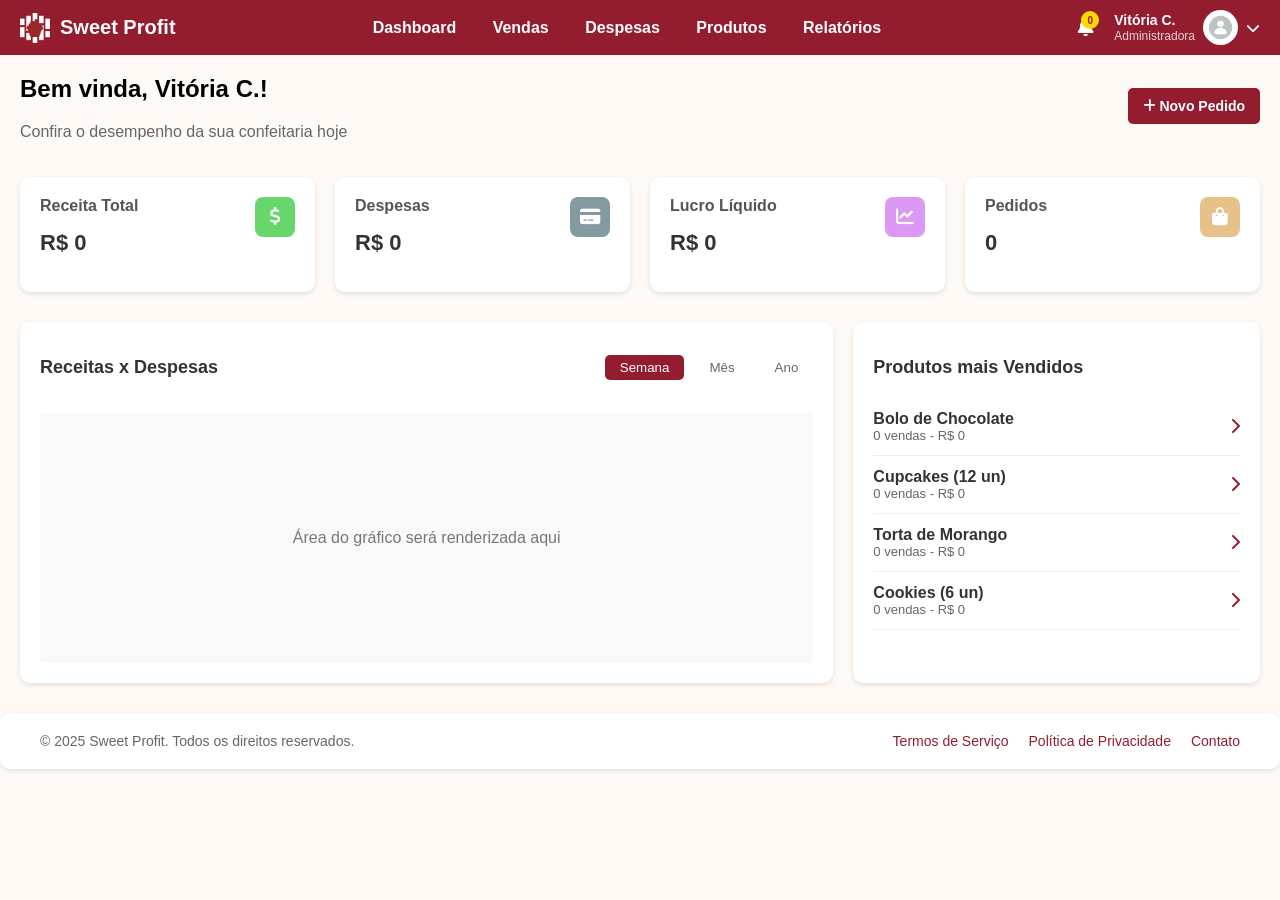
<file: index.html>
<!DOCTYPE html>
<html lang="pt-br">
<head>
    <meta charset="UTF-8">
    <meta name="viewport" content="width=device-width, initial-scale=1.0">
    <title>Sweet Profit - Dashboard</title>
    <link rel="stylesheet" href="style.css">
    <link rel="stylesheet" href="https://cdnjs.cloudflare.com/ajax/libs/font-awesome/6.5.0/css/all.min.css">
</head>
<body>

    <nav class="navbar">
        <div class="logo">
            <img src="images/logoWhite.png" alt="Logo white SP">
            <span>Sweet Profit</span>
        </div>

        <div class="menu">
            <a href="#">Dashboard</a>
            <a href="#">Vendas</a>
            <a href="#">Despesas</a>
            <a href="#">Produtos</a>
            <a href="#">Relatórios</a>
        </div>

        <div class="actions">
            <div class="notification">
                <i class="fas fa-bell"></i>
                <div class="notification-badge">0</div>
                <div class="notification-dropdown">
                    <div class="notification-header">
                        <h3>Notificações</h3>
                    </div>
                    <div class="notification-content">
                        <div class="empty-notifications">
                            Não há notificações para ver
                        </div>
                    </div>
                </div>
            </div>
            <div class="perfil">
                <div class="perfil-info">
                    <span class="nome">Vitória C.</span>
                    <span class="cargo">Administradora</span>
                  </div>
                <img src="images/user.jpg" alt="Foto do Usuário">
                <i class="fas fa-chevron-down seta"></i>

                <div class="perfil-menu">
                    <div class="perfil-header">
                        <span>Logado:</span>
                        <span class="perfil-email">vitoria.cristina@gmail.com</span>
                    </div>
                    <div class="perfil-item">
                        <a href="#"></a><i class="fas fa-user"></i>
                        <span>Meu perfil</span></a>
                    </div>
                    <div class="perfil-item">
                        <a href="#"></a><i class="fas fa-cog"></i>
                        <span>Configurações</span></a>
                    </div>
                    <div class="perfil-item">
                        <a href="#"><i class="fas fa-headset"></i>
                        <span>Suporte</span></a>
                    </div>
                    </a><div class="perfil-item sair">
                        <a href="#"><i class="fas fa-sign-out-alt"></i>
                        <span>Sair</span></a>
                    </div>
                </div>
            </div>
        </div>
    </nav>

    <main class="dashboard">
        <section class="cabecalho">
            <div>
                <h1>Bem vinda, Vitória C.!</h1>
                <p>Confira o desempenho da sua confeitaria hoje</p>
            </div>
            <button class="btn-novo-pedido">
                <a href="#"><i class="fas fa-plus"></i> Novo Pedido</a>
            </button>
        </section>

        <section class="cards">
            <div class="card receita">
                <h3>Receita Total</h3>
                <p class="valor">R$ 0</p>
                <p class="positivo"></p>
                <i class="fa-solid fa-dollar-sign"></i>
            </div>
            
            <div class="card despesas">
                <h3>Despesas</h3>
                <p class="valor">R$ 0</p>
                <p class="negativo"></p>
                <i class="fa-solid fa-credit-card"></i>
            </div>
            
            <div class="card lucro">
                <h3>Lucro Líquido</h3>
                <p class="valor">R$ 0</p>
                <p class="positivo"></p>
                <i class="fas fa-chart-line"></i>
            </div>
            
            <div class="card pedidos">
                <h3>Pedidos</h3>
                <p class="valor">0</p>
                <p class="positivo"></p>
                <i class="fas fa-shopping-bag"></i>
            </div>
        </section>
    </main>

    <section class="graficos-produtos">
        <div class="grafico-container">
            <div class="grafico-header">
                <h2>Receitas x Despesas</h2>
                <div class="periodo-botoes">
                    <button class="periodo-ativo">Semana</button>
                    <button>Mês</button>
                    <button>Ano</button>
                </div>
            </div>
            <div class="grafico-placeholder">
                <!-- Espaço para o gráfico (vai ser substituído pelo grráfico na hora de desenvolver o back) -->
                <p>Área do gráfico será renderizada aqui</p>
            </div>
        </div>

        <div class="produtos-container">
            <h2>Produtos mais Vendidos</h2>
            <div class="lista-produtos">
                <div class="produto">
                    <div class="produto-info">
                        <span class="produto-nome">Bolo de Chocolate</span>
                        <span class="produto-detalhes">0 vendas - R$ 0</span>
                    </div>
                    <i class="fas fa-chevron-right"></i>
                </div>
                <div class="produto">
                    <div class="produto-info">
                        <span class="produto-nome">Cupcakes (12 un)</span>
                        <span class="produto-detalhes">0 vendas - R$ 0</span>
                    </div>
                    <i class="fas fa-chevron-right"></i>
                </div>
                <div class="produto">
                    <div class="produto-info">
                        <span class="produto-nome">Torta de Morango</span>
                        <span class="produto-detalhes">0 vendas - R$ 0</span>
                    </div>
                    <i class="fas fa-chevron-right"></i>
                </div>
                <div class="produto">
                    <div class="produto-info">
                        <span class="produto-nome">Cookies (6 un)</span>
                        <span class="produto-detalhes">0 vendas - R$ 0</span>
                    </div>
                    <i class="fas fa-chevron-right"></i>
                </div>
            </div>
        </div>
    </section>

    <footer class="rodape">
        <div class="rodape-conteudo">
            <p>© 2025 Sweet Profit. Todos os direitos reservados.</p>
            <div class="rodape-links">
                <a href="#">Termos de Serviço</a>
                <a href="#">Política de Privacidade</a>
                <a href="#">Contato</a>
            </div>
        </div>
    </footer>
    
    <script src="script.js"></script>
</body>
</html>
</file>
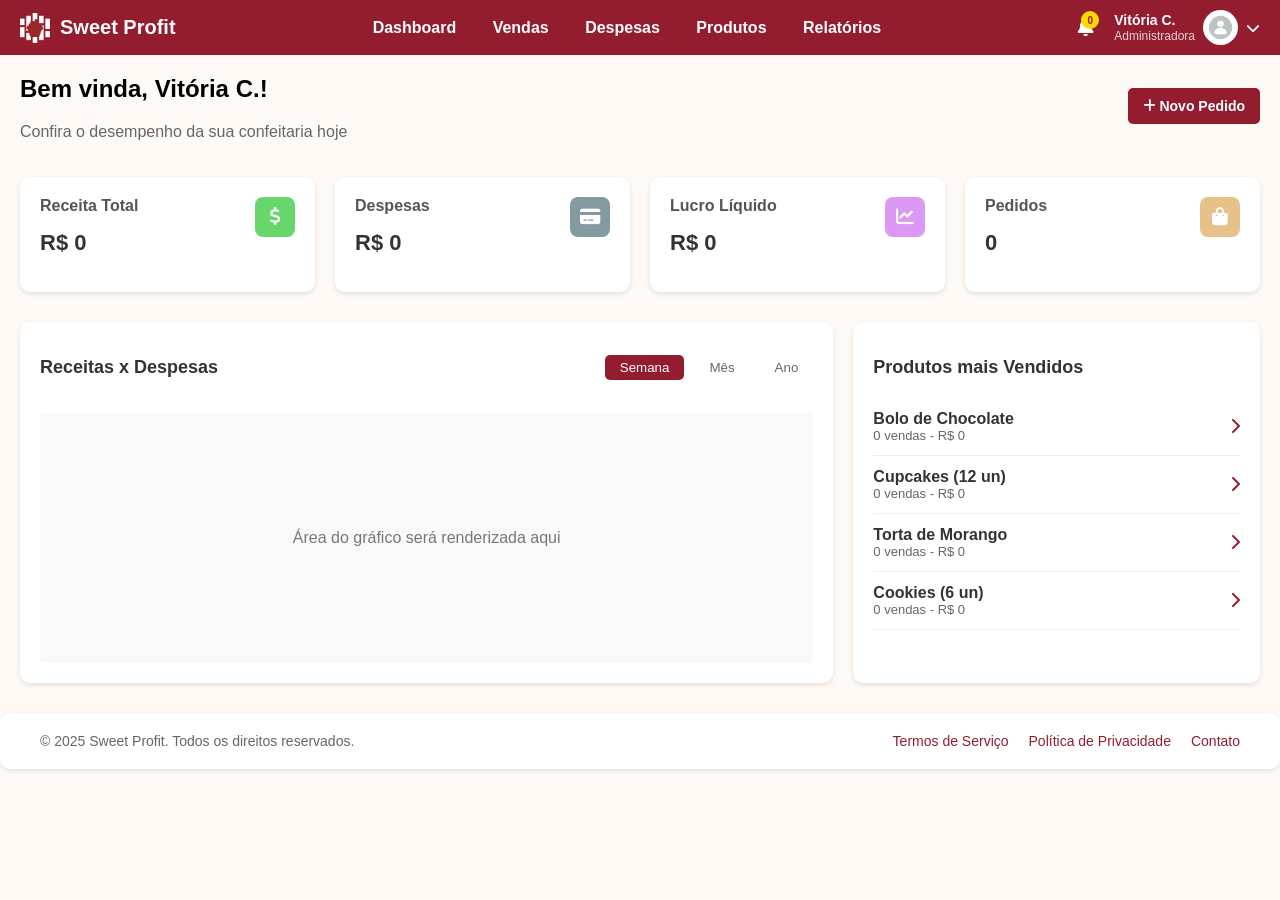
<file: Html/index.html>
<!DOCTYPE html>
<html lang="pt-br">
<head>
    <meta charset="UTF-8">
    <meta name="viewport" content="width=device-width, initial-scale=1.0">
    <title>Sweet Profit - Dashboard</title>
    <link rel="stylesheet" href="../Css/style.css">
    <link rel="stylesheet" href="https://cdnjs.cloudflare.com/ajax/libs/font-awesome/6.5.0/css/all.min.css">
</head>
<body>

    <nav class="navbar">
        <div class="logo">
            <img src="../images/logoWhite.png" alt="Logo white SP">
            <span>Sweet Profit</span>
        </div>

        <div class="menu">
            <a href="#">Dashboard</a>
            <a href="#">Vendas</a>
            <a href="#">Despesas</a>
            <a href="#">Produtos</a>
            <a href="#">Relatórios</a>
        </div>

        <div class="actions">
            <div class="notification">
                <i class="fas fa-bell"></i>
                <div class="notification-badge">0</div>
                <div class="notification-dropdown">
                    <div class="notification-header">
                        <h3>Notificações</h3>
                    </div>
                    <div class="notification-content">
                        <div class="empty-notifications">
                            Não há notificações para ver
                        </div>
                    </div>
                </div>
            </div>
            <div class="perfil">
                <div class="perfil-info">
                    <span class="nome">Vitória C.</span>
                    <span class="cargo">Administradora</span>
                  </div>
                <img src="../images/user.jpg" alt="Foto do Usuário">
                <i class="fas fa-chevron-down seta"></i>

                <div class="perfil-menu">
                    <div class="perfil-header">
                        <span>Logado:</span>
                        <span class="perfil-email">vitoria.cristina@gmail.com</span>
                    </div>
                    <div class="perfil-item">
                        <a href="#"></a><i class="fas fa-user"></i>
                        <span>Meu perfil</span></a>
                    </div>
                    <div class="perfil-item">
                        <a href="#"></a><i class="fas fa-cog"></i>
                        <span>Configurações</span></a>
                    </div>
                    <div class="perfil-item">
                        <a href="#"><i class="fas fa-headset"></i>
                        <span>Suporte</span></a>
                    </div>
                    </a><div class="perfil-item sair">
                        <a href="#"><i class="fas fa-sign-out-alt"></i>
                        <span>Sair</span></a>
                    </div>
                </div>
            </div>
        </div>
    </nav>

    <main class="dashboard">
        <section class="cabecalho">
            <div>
                <h1>Bem vinda, Vitória C.!</h1>
                <p>Confira o desempenho da sua confeitaria hoje</p>
            </div>
            <button class="btn-novo-pedido">
                <a href="#"><i class="fas fa-plus"></i> Novo Pedido</a>
            </button>
        </section>

        <section class="cards">
            <div class="card receita">
                <h3>Receita Total</h3>
                <p class="valor">R$ 0</p>
                <p class="positivo"></p>
                <i class="fa-solid fa-dollar-sign"></i>
            </div>
            
            <div class="card despesas">
                <h3>Despesas</h3>
                <p class="valor">R$ 0</p>
                <p class="negativo"></p>
                <i class="fa-solid fa-credit-card"></i>
            </div>
            
            <div class="card lucro">
                <h3>Lucro Líquido</h3>
                <p class="valor">R$ 0</p>
                <p class="positivo"></p>
                <i class="fas fa-chart-line"></i>
            </div>
            
            <div class="card pedidos">
                <h3>Pedidos</h3>
                <p class="valor">0</p>
                <p class="positivo"></p>
                <i class="fas fa-shopping-bag"></i>
            </div>
        </section>
    </main>

    <section class="graficos-produtos">
        <div class="grafico-container">
            <div class="grafico-header">
                <h2>Receitas x Despesas</h2>
                <div class="periodo-botoes">
                    <button class="periodo-ativo">Semana</button>
                    <button>Mês</button>
                    <button>Ano</button>
                </div>
            </div>
            <div class="grafico-placeholder">
                <!-- Espaço para o gráfico (vai ser substituído pelo grráfico na hora de desenvolver o back) -->
                <p>Área do gráfico será renderizada aqui</p>
            </div>
        </div>

        <div class="produtos-container">
            <h2>Produtos mais Vendidos</h2>
            <div class="lista-produtos">
                <div class="produto">
                    <div class="produto-info">
                        <span class="produto-nome">Bolo de Chocolate</span>
                        <span class="produto-detalhes">0 vendas - R$ 0</span>
                    </div>
                    <i class="fas fa-chevron-right"></i>
                </div>
                <div class="produto">
                    <div class="produto-info">
                        <span class="produto-nome">Cupcakes (12 un)</span>
                        <span class="produto-detalhes">0 vendas - R$ 0</span>
                    </div>
                    <i class="fas fa-chevron-right"></i>
                </div>
                <div class="produto">
                    <div class="produto-info">
                        <span class="produto-nome">Torta de Morango</span>
                        <span class="produto-detalhes">0 vendas - R$ 0</span>
                    </div>
                    <i class="fas fa-chevron-right"></i>
                </div>
                <div class="produto">
                    <div class="produto-info">
                        <span class="produto-nome">Cookies (6 un)</span>
                        <span class="produto-detalhes">0 vendas - R$ 0</span>
                    </div>
                    <i class="fas fa-chevron-right"></i>
                </div>
            </div>
        </div>
    </section>

    <footer class="rodape">
        <div class="rodape-conteudo">
            <p>© 2025 Sweet Profit. Todos os direitos reservados.</p>
            <div class="rodape-links">
                <a href="#">Termos de Serviço</a>
                <a href="#">Política de Privacidade</a>
                <a href="#">Contato</a>
            </div>
        </div>
    </footer>
    
    <script src="../script.js"></script>
</body>
</html>
</file>
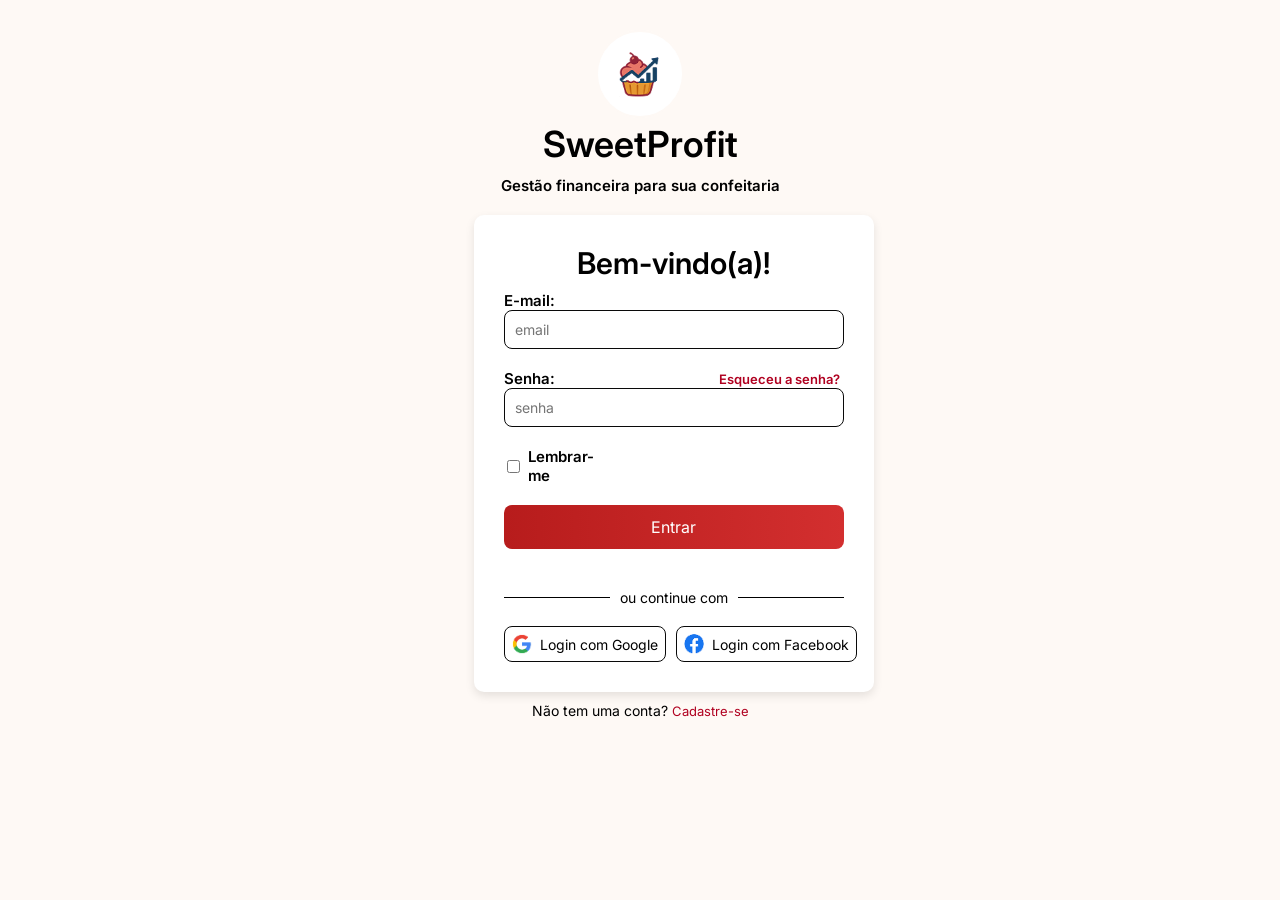
<file: Html/logo.html>
<!DOCTYPE html>
<html lang="pt-br">
 
<head>
    <meta charset="UTF-8">
    <meta name="viewport" content="width=device-width, initial-scale=1.0">
    <link href="../Css/logo.css" rel="stylesheet">
    <link rel="preconnect" href="https://fonts.googleapis.com">
    <link rel="preconnect" href="https://fonts.gstatic.com" crossorigin>
    <link
        href="https://fonts.googleapis.com/css2?family=Inter:ital,opsz,wght@0,14..32,100..900;1,14..32,100..900&display=swap"
        rel="stylesheet">
    <script href="../logo.js"></script>

    <title>SweetProfit</title>
</head>

<body>
    <div class="Conteiner-log">
        <img class="logo" src="../images/logo.png" alt="imagem do logo">

        <h1>SweetProfit</h1>

        <p>Gestão financeira para sua confeitaria</p>
    </div>

    <div class="container">

        <h1 class="title">Bem-vindo(a)!</h1>
        <form>
            <div class="input">
                <label class="important">E-mail:</label>
                <input type="email" id="email" placeholder="email" required>
            </div>

            <div class="input">
                <label class="important" for="senha">Senha: <span class="forgot-password"><a
                            href="../Html/remember.html">Esqueceu a senha?</a></span></label>
                <input type="password" id="senha" placeholder="senha" required>
            </div>

            <div class="remember">
                <input type="checkbox" id="remember">
                <label class="rmb">Lembrar-me</label>

            </div>

            <button type="submit" class="login-btn">Entrar</button>

            <div class="line"><span>ou continue com</span></div>

            <div class="social">
                <button type="submit"><img src="../images/gmail.png">Login com Google</button>
                <button><img src="../images/facebook.png">Login com Facebook</button>

            </div>
        </form>

    </div>
    <div class="signup">
        Não tem uma conta? <a class="link" href="../Html/register.html">Cadastre-se</a>
    </div>

</body>

</html>
</file>
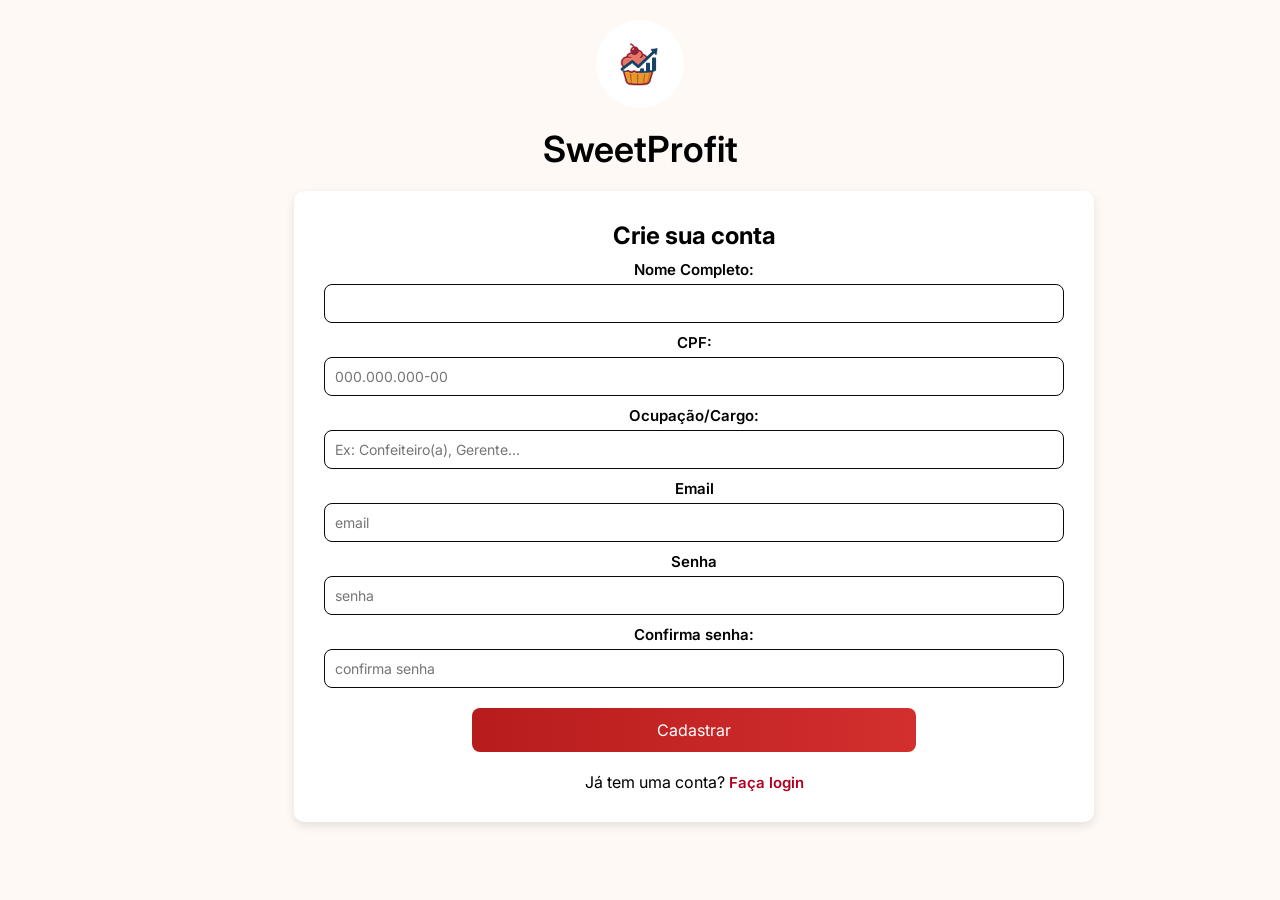
<file: Html/register.html>
<!DOCTYPE html>
<html lang="en">

<head>
    <meta charset="UTF-8">
    <meta name="viewport" content="width=device-width, initial-scale=1.0">
    <link rel="preconnect" href="https://fonts.googleapis.com">
    <link rel="preconnect" href="https://fonts.gstatic.com" crossorigin>
    <link
        href="https://fonts.googleapis.com/css2?family=Inter:ital,opsz,wght@0,14..32,100..900;1,14..32,100..900&display=swap"
        rel="stylesheet">
    <link href="../Css/registre.css" rel="stylesheet">
    
    <title>Cadastro - SweetProfit</title>
</head>

<body>
    <div class="container">
        <img class="logo" src="../images/logo.png" alt="logo">
        <h1>SweetProfit</h1>

        <div class="container-box">
            <h2>Crie sua conta</h2>

            <form id="register">

                <div class="input">
                    <label for="name">Nome Completo:</label>
                    <input type="text" id="name" required>
                      <div class="idnd">
                        <label for="cpf">CPF:</label>
                        <input class="identidade" type="text" id="cpf" maxlength="14" placeholder="000.000.000-00" required>
                    
                        <label for="ocupacao">Ocupação/Cargo:</label>
                        <input class="identidade" type="text" id="occupation" placeholder="Ex: Confeiteiro(a), Gerente..." required>
                    </div>
                    <label for="email">Email</label>
                    <input type="email" id="email" placeholder="email" required>

                    <label for="senha">Senha</label>
                    <input type="password" id="senha" placeholder="senha" required>

                    <label for="confirma">Confirma senha:</label>
                    <input type="password" id="confirm" placeholder="confirma senha" required>


                </div>

                <button>Cadastrar</button>

            </form>
            <p>Já tem uma conta? <a href="../Html/logo.html">Faça login</a></p>

        </div>

    </div>

</body>
<script src="../script/registre.js"></script>

</html>
</file>
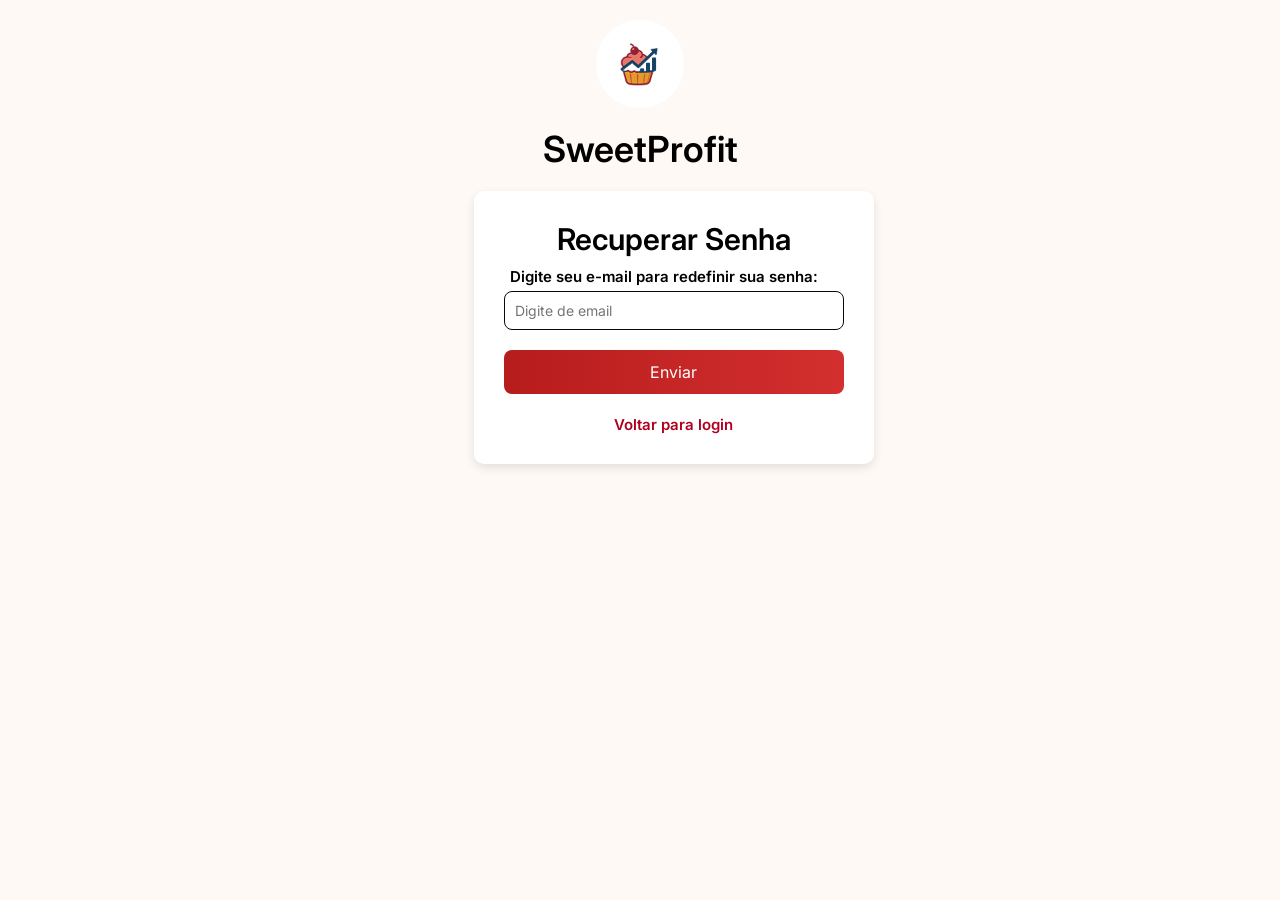
<file: Html/remember.html>
<!DOCTYPE html>
<html lang="en">

<head>
    <meta charset="UTF-8">
    <meta name="viewport" content="width=device-width, initial-scale=1.0">
    <link rel="preconnect" href="https://fonts.googleapis.com">
    <link rel="preconnect" href="https://fonts.gstatic.com" crossorigin>
    <link
        href="https://fonts.googleapis.com/css2?family=Inter:ital,opsz,wght@0,14..32,100..900;1,14..32,100..900&display=swap"
        rel="stylesheet">
    <link href="../Css/remember.css" rel="stylesheet">
    <script src="../script/remember.js"></script>

    <title>Recuper senha</title>
</head>

<body>
    <div class="container">
        <img class="logo" src="../images/logo.png" alt="logo">
        <h1>SweetProfit</h1>
        <div class="box-remember">
            <h2 class="remember">Recuperar Senha</h2>

            <p>Digite seu e-mail para redefinir sua senha:</p>
            <input type="email" id="email" placeholder="Digite de email" required>

            <button onclick="enviarEmail()">Enviar</button>
            <div class="link">
                <a href="../Html/logo.html">Voltar para login</a>

            </div>


        </div>

    </div>
</body>

</html>
</file>
<file: style.css>
body {
    margin: 0;
    font-family: Arial, sans-serif;
    background-color: #FEF9F5;
}

/*==========NAVBAR==========*/

.navbar {
    background-color: #941C2F;
    color: white;
    display: flex;
    justify-content: space-between;
    align-items: center;
    padding: 10px 20px;
}

.logo {
    display: flex;
    align-items: center;
    gap: 10px;
    cursor: pointer;
}

.logo img {
    width: 30px;
    height: 30px;
}

.logo span {
    font-size: 20px;
    font-weight: bold;
}

.menu a {
    color: white;
    text-decoration: none;
    margin: 16px;
    font-weight: bold;
}

.menu a:hover {
    opacity: 90%;
}

.actions {
    display: flex;
    align-items: center;
    gap: 20px;
}

.notification {
    position: relative;
    font-size: 20px;
    cursor: pointer;
}

.notification i {
    font-size: 18px;
}

.notification-badge {
    position: absolute;
    top: -5px;
    right: -5px;
    background-color: #FFD700;
    color: #941C2F;
    border-radius: 50%;
    width: 18px;
    height: 18px;
    display: flex;
    justify-content: center;
    align-items: center;
    font-size: 10px;
    font-weight: bold;
}

.notification-dropdown {
    position: absolute;
    top: 40px;
    right: 0;
    width: 300px;
    background-color: white;
    border-radius: 5px;
    box-shadow: 0 4px 8px rgba(0, 0, 0, 0.1);
    display: none;
    z-index: 1000;
}

.notification:hover .notification-dropdown {
    display: block;
}

.notification-header {
    padding: 12px 15px;
    border-bottom: 1px solid #eee;
    color: #333;
}

.notification-header h3 {
    margin: 0;
    font-size: 15px;
}

.notification-content {
    max-height: 300px;
    overflow-y: auto;
}

.empty-notifications {
    padding: 15px;
    text-align: center;
    color: #777;
    font-size: 13px;
}

.perfil {
    position: relative;
    display: flex;
    align-items: center;
    gap: 8px;
    cursor: pointer;
}

.perfil img {
    width: 35px;
    height: 35px;
    border-radius: 50%;
    object-fit: cover;
}

.perfil-info {
    display: flex;
    flex-direction: column;
    line-height: 1.2;
}

.perfil-info .nome {
    font-size: 14px;
    font-weight: bold;
}

.perfil-info .cargo {
    font-size: 12px;
    opacity: 0.8;
}

.perfil i.seta {
    font-size: 14px;
}

.perfil-menu {
    position: absolute;
    top: 50px;
    right: 0;
    width: 200px;
    background-color: white;
    border-radius: 5px;
    box-shadow: 0 4px 8px rgba(0, 0, 0, 0.1);
    display: none;
    z-index: 1000;
    padding: 10px 0;
}

.perfil-menu a {
    text-decoration: none;
    color: black;
}

.perfil-menu .perfil-header {
    padding: 8px 15px;
    border-bottom: 1px solid rgba(255,255,255,0.2);
    margin-bottom: 5px;
}

.perfil-menu .perfil-header span {
    display: block;
    font-size: 12px;
    color: black;
}

.perfil-menu .perfil-email {
    font-weight: bold;
    margin-top: 3px;
}

.perfil-menu .perfil-item {
    padding: 8px 15px;
    display: flex;
    align-items: center;
    cursor: pointer;
    font-size: 13px;
    color: black;
}

.perfil-menu .perfil-item:hover {
    background-color: rgb(243, 243, 243);
}

.perfil-menu .perfil-item i {
    width: 20px;
    margin-right: 10px;
    color: black;
    font-size: 14px;
}

.perfil-menu .perfil-item.sair {
    border-top: 1px solid rgba(255,255,255,0.2);
    margin-top: 5px;
    padding-top: 10px;
}

/*==========CARDS==========*/

.conteudo {
    padding: 20px 20px;
    background: #f5f5f5;
}

.cabecalho {
    padding: 0 20px 0 20px;
    display: flex;
    justify-content: space-between;
    align-items: center;
    margin-bottom: 20px;
}

.cabecalho h2 {
    color: #333;
    margin-bottom: 5px;
}

.cabecalho p {
    color: #666666;
}

.btn-novo-pedido {
    background-color: #941C2F;
    color: white;
    border: none;
    padding: 10px 15px;
    border-radius: 5px;
    cursor: pointer;
    font-weight: bold;
    display: flex;
    align-items: center;
    gap: 8px;
}

.btn-novo-pedido:hover {
    background-color: #7a1727;
}

.btn-novo-pedido i {
    font-size: 14px;
}

.btn-novo-pedido a {
    text-decoration: none;
    color: white;
    font-size: 14px;
    font-weight: bold;
}

.cards {
    padding: 0 20px 0 20px;
    display: grid;
    grid-template-columns: repeat(4, 1fr);
    gap: 20px;
    margin: 20px 0;
}

.card {
    background: white;
    border-radius: 10px;
    padding: 20px;
    box-shadow: 0 2px 5px rgba(0,0,0,0.1);
    position: relative;
}

.card i {
    position: absolute;
    right: 20px;
    top: 20px;
    width: 40px;
    height: 40px;
    border-radius: 8px;
    display: flex;
    align-items: center;
    justify-content: center;
    color: white;
    font-size: 18px;
}

.card.receita i { background: #04BE0A; opacity: 60%; }
.card.despesas i { background: #325862; opacity: 60%; }
.card.lucro i { background: #C456EF; opacity: 60%; }
.card.pedidos i { background: #D6993C; opacity: 60%; }

.card h3 {
    color: #555;
    font-size: 16px;
    margin: 0 0 15px;
    padding-right: 50px;
}

.card .valor {
    font-size: 22px;
    font-weight: bold;
    color: #333;
    margin: 0 0 5px;
}

.card .variacao {
    font-size: 14px;
}

.positivo { color: #4CAF50; }
.negativo { color: #F44336; }

/*==========GRÁFICOS E PRODUTOS=========*/

.graficos-produtos {
    padding: 0 20px 0 20px;
    display: grid;
    grid-template-columns: 2fr 1fr;
    gap: 20px;
    margin-top: 30px;
}

.grafico-container {
    background: white;
    border-radius: 10px;
    padding: 20px;
    box-shadow: 0 2px 5px rgba(0,0,0,0.1);
}

.grafico-header {
    display: flex;
    justify-content: space-between;
    align-items: center;
    margin-bottom: 20px;
}

.grafico-header h2 {
    color: #333;
    font-size: 18px;
}

.periodo-botoes {
    display: flex;
    gap: 10px;
}

.periodo-botoes button {
    background: none;
    border: none;
    padding: 5px 15px;
    border-radius: 5px;
    cursor: pointer;
    color: #666;
}

.periodo-botoes .periodo-ativo {
    background: #941C2F;
    color: white;
}

.grafico-placeholder {
    height: 250px;
    background: #f9f9f9;
    border-radius: 5px;
    display: flex;
    align-items: center;
    justify-content: center;
    color: #777;
}

.produtos-container {
    background: white;
    border-radius: 10px;
    padding: 20px;
    box-shadow: 0 2px 5px rgba(0,0,0,0.1);
}

.produtos-container h2 {
    color: #333;
    font-size: 18px;
    margin-bottom: 20px;
}

.lista-produtos {
    max-height: 300px;
    overflow-y: auto;
}

.produto {
    display: flex;
    justify-content: space-between;
    align-items: center;
    padding: 12px 0;
    border-bottom: 1px solid #eee;
    transition: transform 0.3s;
    cursor: pointer;
}

.produto:hover {
    transform: translateX(2px);
}

.produto-info {
    display: flex;
    flex-direction: column;
}

.produto-nome {
    font-weight: bold;
    color: #333;
}

.produto-detalhes {
    font-size: 13px;
    color: #666;
}

.produto i {
    color: #941C2F;
}

.lista-produtos::-webkit-scrollbar {
    width: 5px;
}

.lista-produtos::-webkit-scrollbar-thumb {
    background: #941C2F;
    border-radius: 10px;
}

.rodape {
    background-color: #fff;
    padding: 20px;
    margin-top: 30px;
    border-radius: 10px;
    box-shadow: 0 2px 5px rgba(0,0,0,0.1);
}

.rodape-conteudo {
    display: flex;
    justify-content: space-between;
    align-items: center;
    max-width: 1200px;
    margin: 0 auto;
    padding: 0 20px;
}

.rodape p {
    color: #666;
    font-size: 14px;
    margin: 0;
}

.rodape-links {
    display: flex;
    gap: 20px;
}

.rodape-links a {
    color: #941C2F;
    text-decoration: none;
    font-size: 14px;
    transition: color 0.3s;
}

.rodape-links a:hover {
    color: #7a1727;
    text-decoration: underline;
}
</file>
<file: Css/style.css>
body {
    margin: 0;
    font-family: Arial, sans-serif;
    background-color: #FEF9F5;
}

/*==========NAVBAR==========*/

.navbar {
    background-color: #941C2F;
    color: white;
    display: flex;
    justify-content: space-between;
    align-items: center;
    padding: 10px 20px;
}

.logo {
    display: flex;
    align-items: center;
    gap: 10px;
    cursor: pointer;
}

.logo img {
    width: 30px;
    height: 30px;
}

.logo span {
    font-size: 20px;
    font-weight: bold;
}

.menu a {
    color: white;
    text-decoration: none;
    margin: 16px;
    font-weight: bold;
}

.menu a:hover {
    opacity: 90%;
}

.actions {
    display: flex;
    align-items: center;
    gap: 20px;
}

.notification {
    position: relative;
    font-size: 20px;
    cursor: pointer;
}

.notification i {
    font-size: 18px;
}

.notification-badge {
    position: absolute;
    top: -5px;
    right: -5px;
    background-color: #FFD700;
    color: #941C2F;
    border-radius: 50%;
    width: 18px;
    height: 18px;
    display: flex;
    justify-content: center;
    align-items: center;
    font-size: 10px;
    font-weight: bold;
}

.notification-dropdown {
    position: absolute;
    top: 40px;
    right: 0;
    width: 300px;
    background-color: white;
    border-radius: 5px;
    box-shadow: 0 4px 8px rgba(0, 0, 0, 0.1);
    display: none;
    z-index: 1000;
}

.notification:hover .notification-dropdown {
    display: block;
}

.notification-header {
    padding: 12px 15px;
    border-bottom: 1px solid #eee;
    color: #333;
}

.notification-header h3 {
    margin: 0;
    font-size: 15px;
}

.notification-content {
    max-height: 300px;
    overflow-y: auto;
}

.empty-notifications {
    padding: 15px;
    text-align: center;
    color: #777;
    font-size: 13px;
}

.perfil {
    position: relative;
    display: flex;
    align-items: center;
    gap: 8px;
    cursor: pointer;
}

.perfil img {
    width: 35px;
    height: 35px;
    border-radius: 50%;
    object-fit: cover;
}

.perfil-info {
    display: flex;
    flex-direction: column;
    line-height: 1.2;
}

.perfil-info .nome {
    font-size: 14px;
    font-weight: bold;
}

.perfil-info .cargo {
    font-size: 12px;
    opacity: 0.8;
}

.perfil i.seta {
    font-size: 14px;
}

.perfil-menu {
    position: absolute;
    top: 50px;
    right: 0;
    width: 200px;
    background-color: white;
    border-radius: 5px;
    box-shadow: 0 4px 8px rgba(0, 0, 0, 0.1);
    display: none;
    z-index: 1000;
    padding: 10px 0;
}

.perfil-menu a {
    text-decoration: none;
    color: black;
}

.perfil-menu .perfil-header {
    padding: 8px 15px;
    border-bottom: 1px solid rgba(255,255,255,0.2);
    margin-bottom: 5px;
}

.perfil-menu .perfil-header span {
    display: block;
    font-size: 12px;
    color: black;
}

.perfil-menu .perfil-email {
    font-weight: bold;
    margin-top: 3px;
}

.perfil-menu .perfil-item {
    padding: 8px 15px;
    display: flex;
    align-items: center;
    cursor: pointer;
    font-size: 13px;
    color: black;
}

.perfil-menu .perfil-item:hover {
    background-color: rgb(243, 243, 243);
}

.perfil-menu .perfil-item i {
    width: 20px;
    margin-right: 10px;
    color: black;
    font-size: 14px;
}

.perfil-menu .perfil-item.sair {
    border-top: 1px solid rgba(255,255,255,0.2);
    margin-top: 5px;
    padding-top: 10px;
}

/*==========CARDS==========*/

.conteudo {
    padding: 20px 20px;
    background: #f5f5f5;
}

.cabecalho {
    padding: 0 20px 0 20px;
    display: flex;
    justify-content: space-between;
    align-items: center;
    margin-bottom: 20px;
}

.cabecalho h2 {
    color: #333;
    margin-bottom: 5px;
}

.cabecalho p {
    color: #666666;
}

.btn-novo-pedido {
    background-color: #941C2F;
    color: white;
    border: none;
    padding: 10px 15px;
    border-radius: 5px;
    cursor: pointer;
    font-weight: bold;
    display: flex;
    align-items: center;
    gap: 8px;
}

.btn-novo-pedido:hover {
    background-color: #7a1727;
}

.btn-novo-pedido i {
    font-size: 14px;
}

.btn-novo-pedido a {
    text-decoration: none;
    color: white;
    font-size: 14px;
    font-weight: bold;
}

.cards {
    padding: 0 20px 0 20px;
    display: grid;
    grid-template-columns: repeat(4, 1fr);
    gap: 20px;
    margin: 20px 0;
}

.card {
    background: white;
    border-radius: 10px;
    padding: 20px;
    box-shadow: 0 2px 5px rgba(0,0,0,0.1);
    position: relative;
}

.card i {
    position: absolute;
    right: 20px;
    top: 20px;
    width: 40px;
    height: 40px;
    border-radius: 8px;
    display: flex;
    align-items: center;
    justify-content: center;
    color: white;
    font-size: 18px;
}

.card.receita i { background: #04BE0A; opacity: 60%; }
.card.despesas i { background: #325862; opacity: 60%; }
.card.lucro i { background: #C456EF; opacity: 60%; }
.card.pedidos i { background: #D6993C; opacity: 60%; }

.card h3 {
    color: #555;
    font-size: 16px;
    margin: 0 0 15px;
    padding-right: 50px;
}

.card .valor {
    font-size: 22px;
    font-weight: bold;
    color: #333;
    margin: 0 0 5px;
}

.card .variacao {
    font-size: 14px;
}

.positivo { color: #4CAF50; }
.negativo { color: #F44336; }

/*==========GRÁFICOS E PRODUTOS=========*/

.graficos-produtos {
    padding: 0 20px 0 20px;
    display: grid;
    grid-template-columns: 2fr 1fr;
    gap: 20px;
    margin-top: 30px;
}

.grafico-container {
    background: white;
    border-radius: 10px;
    padding: 20px;
    box-shadow: 0 2px 5px rgba(0,0,0,0.1);
}

.grafico-header {
    display: flex;
    justify-content: space-between;
    align-items: center;
    margin-bottom: 20px;
}

.grafico-header h2 {
    color: #333;
    font-size: 18px;
}

.periodo-botoes {
    display: flex;
    gap: 10px;
}

.periodo-botoes button {
    background: none;
    border: none;
    padding: 5px 15px;
    border-radius: 5px;
    cursor: pointer;
    color: #666;
}

.periodo-botoes .periodo-ativo {
    background: #941C2F;
    color: white;
}

.grafico-placeholder {
    height: 250px;
    background: #f9f9f9;
    border-radius: 5px;
    display: flex;
    align-items: center;
    justify-content: center;
    color: #777;
}

.produtos-container {
    background: white;
    border-radius: 10px;
    padding: 20px;
    box-shadow: 0 2px 5px rgba(0,0,0,0.1);
}

.produtos-container h2 {
    color: #333;
    font-size: 18px;
    margin-bottom: 20px;
}

.lista-produtos {
    max-height: 300px;
    overflow-y: auto;
}

.produto {
    display: flex;
    justify-content: space-between;
    align-items: center;
    padding: 12px 0;
    border-bottom: 1px solid #eee;
    transition: transform 0.3s;
    cursor: pointer;
}

.produto:hover {
    transform: translateX(2px);
}

.produto-info {
    display: flex;
    flex-direction: column;
}

.produto-nome {
    font-weight: bold;
    color: #333;
}

.produto-detalhes {
    font-size: 13px;
    color: #666;
}

.produto i {
    color: #941C2F;
}

.lista-produtos::-webkit-scrollbar {
    width: 5px;
}

.lista-produtos::-webkit-scrollbar-thumb {
    background: #941C2F;
    border-radius: 10px;
}

.rodape {
    background-color: #fff;
    padding: 20px;
    margin-top: 30px;
    border-radius: 10px;
    box-shadow: 0 2px 5px rgba(0,0,0,0.1);
}

.rodape-conteudo {
    display: flex;
    justify-content: space-between;
    align-items: center;
    max-width: 1200px;
    margin: 0 auto;
    padding: 0 20px;
}

.rodape p {
    color: #666;
    font-size: 14px;
    margin: 0;
}

.rodape-links {
    display: flex;
    gap: 20px;
}

.rodape-links a {
    color: #941C2F;
    text-decoration: none;
    font-size: 14px;
    transition: color 0.3s;
}

.rodape-links a:hover {
    color: #7a1727;
    text-decoration: underline;
}
</file>
<file: Css/logo.css>
* {
    padding: 0;
    margin: 0;
    box-sizing: border-box;
    font-family: "Inter", sans-serif;

}

body {
    background: #FEF9F5;
}


.Conteiner-log {
    margin-top: 30px;
    text-align: center;
}

.logo {
    width: 88px;
    background-color: #ffffff;
    border-radius: 100%;
    border: 2px solid #FEF9F5;
}

h1 {

    font-weight: 600;
    font-size: 36px;
    margin-bottom: 10px;
}

p {
    font-weight: 600;
    font-size: 15px;
    margin-bottom: 10px;
}

.container {
    background-color: #ffffff;
    border-radius: 10px;
    padding: 30px;
    margin-top: 20px;
    margin-left: 37%;
    width: 100%;
    max-width: 400px;
    box-shadow: 0 4px 10px rgba(0, 0, 0, 0.1);

}

.title {
    font-weight: 600;
    font-size: 30px;
    text-align: center;
    margin: auto;
    margin-bottom: 10px;
}

.input {
    margin-bottom: 20px;
}

label {
    font-weight: 600;
    font-size: 15px;
    display: block;


}

.forgot-password {
    text-align: right;
    margin-top: -10px;
    margin-bottom: 10px;
    margin-left: 160px;
}

a {

    color: #b00020;
    text-decoration: none;
    font-size: 13px;
}

input {
    width: 100%;
    padding: 10px;
    border-radius: 8px;
    border: 1px solid #090909;
    font-size: 14px;
}

.remember {
    display: flex;
    align-items: center;
    gap: 5px;
    margin-right: 250px;
}

.rmb {

    font-weight: 600;
    font-size: 15px;

}


.login-btn {
    width: 100%;
    background: linear-gradient(to right, #b71c1c, #d32f2f);
    border: none;
    color: white;
    padding: 12px;
    font-size: 16px;
    border-radius: 8px;
    cursor: pointer;
    margin-bottom: 20px;
    margin-top: 20px;
}


.line {
    display: flex;
    align-items: center;
    text-align: center;
    margin: 20px 0;
    color: #000;
}

.line::before,
.line::after {
    content: "";
    flex: 1;
    height: 1px;
    background: #000;
}

.line::before {
    margin-right: 10px;
}

.line::after {
    margin-left: 10px;
}

.line span {
    font-size: 14px;
    white-space: nowrap;
}


.social {
    display: flex;
    justify-content: space-between;
    /* ou use center */
    align-items: center;
    gap: 10px;
    margin-top: 20px;
    flex-wrap: nowrap;
    /* impede quebra de linha */
}

.social button {
    display: flex;
    align-items: center;
    gap: 8px;
    padding: 7px 7px;
    border: 1px solid #090909;
    border-radius: 8px;
    font-size: 14px;
    cursor: pointer;
    background-color: #ffffff;
    transition: background-color 0.3s ease;
    white-space: nowrap;
}

.social button:hover {
    background-color: #ffffffff;
}

.social img {
    width: 20px;
    height: 20px;
}

.social button:active {
    transform: scale(0.97);
    box-shadow: inset 0 2px 4px rgba(0, 0, 0, 0.2);
}

.social button {
    transition: all 0.1s ease-in-out;
}







.signup {
    text-align: center;
    font-size: 14px;
    margin-top: 10px;
    margin-left: 500px;
}

.signup .link {
    color: #b00020;
    text-decoration: none;
    margin-right: 500px;

}
</file>
<file: Css/registre.css>
*{
    padding: 0;
    margin: 0;
    box-sizing: border-box;
    font-family: "Inter", sans-serif;
}

body{
    background: #FEF9F5;
}

.container{
    text-align: center;

}

.logo{
    width: 88px;
    background-color: #ffffff;
    border-radius: 100%;
    border: 4px solid #ffffff;
    margin-top: 20px;
}

h1{
    font-weight: 600;
    font-size: 36px;
    margin-bottom: 10px;
    margin-top: 15px;
}

.container-box{
    background-color: #ffffff;
    border-radius: 10px;
    padding: 30px;
    margin-top: 20px;
    margin-left: 23%;
    width: 100%;
    max-width: 800px;
    box-shadow: 0 4px 10px rgba(0, 0, 0, 0.1);
}



label{
    font-weight: 600;
    font-size: 15px;
    display: block;
    margin-top: 10px;
    
    padding: auto;
}




input {
    width: 100%;
    padding: 10px;
    border-radius: 8px;
    border: 1px solid #090909;
    font-size: 14px;
    font-weight: 400;
    margin-top: 5px;
}


button{
    width:60%;
    background: linear-gradient(to right, #b71c1c, #d32f2f);
    border: none;
    color: white;
    padding: 12px;
    font-size: 16px;
    border-radius: 8px;
    cursor: pointer;
    margin-bottom: 20px;
    margin-top: 20px;
}

a{
    color: #b00020;
    text-decoration: none;
    font-size: 15px;
    font-weight: 600;
}
</file>
<file: Css/remember.css>
*{
    padding: 0;
    margin: 0;
    box-sizing: border-box;
    font-family: "Inter", sans-serif;
}

body{
    background: #FEF9F5;
}

.container{
     text-align: center;

}

.logo{
    width: 88px;
    background-color: #ffffff;
    border-radius: 100%;
    border: 4px solid #ffffff;
    margin-top: 20px;
}

h1{
    font-weight: 600;
    font-size: 36px;
    margin-bottom: 10px;
    margin-top: 15px;
}

.box-remember{
    background-color: #ffffff;
    border-radius: 10px;
    padding: 30px;
    margin-top: 20px;
    margin-left: 37%;
    width: 100%;
    max-width: 400px;
    box-shadow: 0 4px 10px rgba(0, 0, 0, 0.1);

}

.remember{
    font-weight: 600;
    font-size: 30px;
    
    margin-bottom: 10px;
}

p{
    font-weight: 600;
    font-size: 15px;
   margin-right: 20px;
    display: block;
    margin-top: 10px;


}

input {
    width: 100%;
    padding: 10px;
    border-radius: 8px;
    border: 1px solid #090909;
    font-size: 14px;
    font-weight: 400;
    margin-top: 5px;
}

button{
    width: 100%;
    background: linear-gradient(to right, #b71c1c, #d32f2f);
    border: none;
    color: white;
    padding: 12px;
    font-size: 16px;
    border-radius: 8px;
    cursor: pointer;
    margin-bottom: 20px;
    margin-top: 20px;
}

a {

    color: #b00020;
    text-decoration: none;
    font-size: 15px;
    font-weight: 600;
}
</file>
